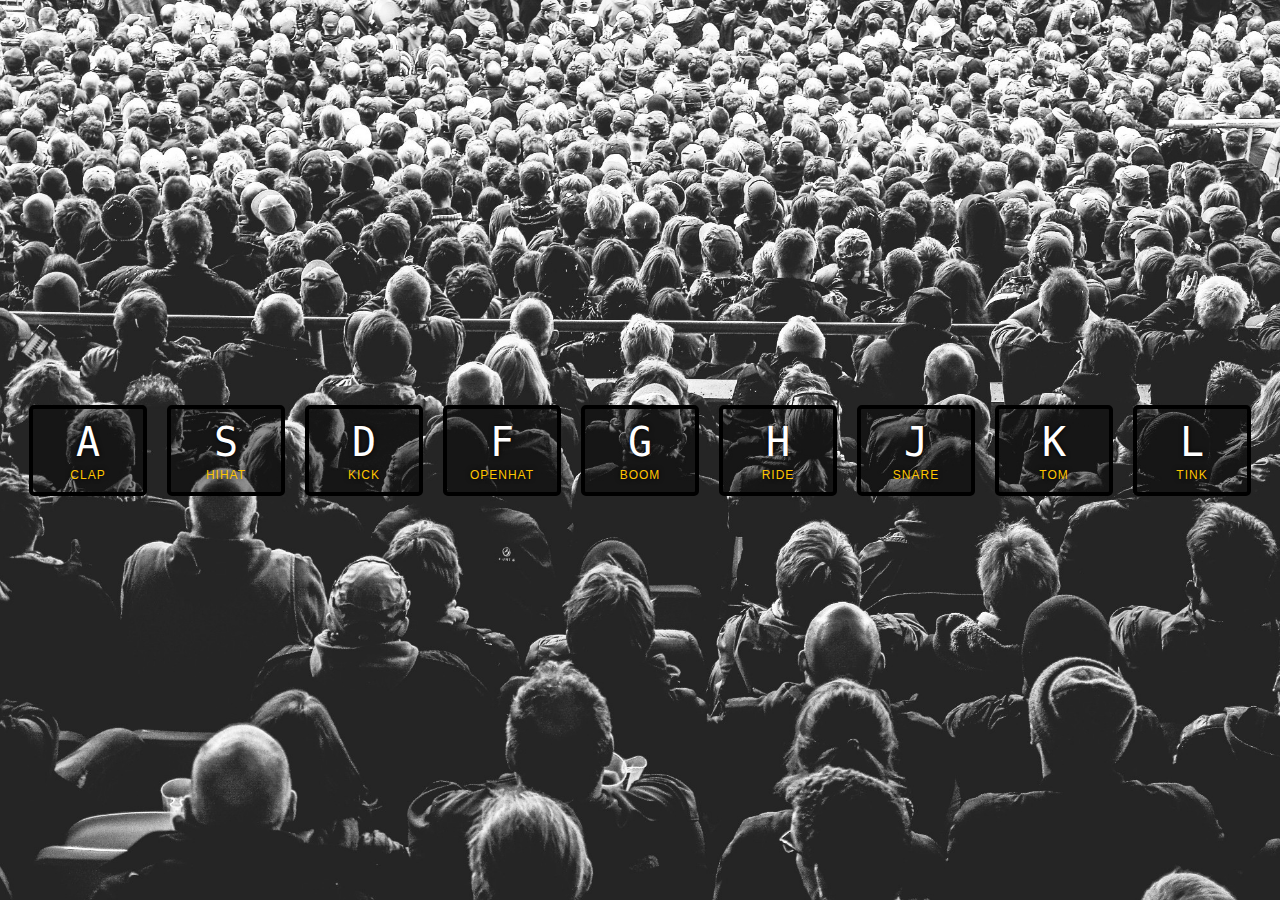
<file: 01-JavaScriptDrumKit/index.html>
<!DOCTYPE html>
<html lang="en">
<head>
  <meta charset="UTF-8">
  <title>JS Drum Kit</title>
  <link rel="stylesheet" href="style.css">
</head>
<body>


  <div class="keys">
    <div data-key="65" class="key">
      <kbd>A</kbd>
      <span class="sound">clap</span>
    </div>
    <div data-key="83" class="key">
      <kbd>S</kbd>
      <span class="sound">hihat</span>
    </div>
    <div data-key="68" class="key">
      <kbd>D</kbd>
      <span class="sound">kick</span>
    </div>
    <div data-key="70" class="key">
      <kbd>F</kbd>
      <span class="sound">openhat</span>
    </div>
    <div data-key="71" class="key">
      <kbd>G</kbd>
      <span class="sound">boom</span>
    </div>
    <div data-key="72" class="key">
      <kbd>H</kbd>
      <span class="sound">ride</span>
    </div>
    <div data-key="74" class="key">
      <kbd>J</kbd>
      <span class="sound">snare</span>
    </div>
    <div data-key="75" class="key">
      <kbd>K</kbd>
      <span class="sound">tom</span>
    </div>
    <div data-key="76" class="key">
      <kbd>L</kbd>
      <span class="sound">tink</span>
    </div>
  </div>

  <audio data-key="65" src="sounds/clap.wav"></audio>
  <audio data-key="83" src="sounds/hihat.wav"></audio>
  <audio data-key="68" src="sounds/kick.wav"></audio>
  <audio data-key="70" src="sounds/openhat.wav"></audio>
  <audio data-key="71" src="sounds/boom.wav"></audio>
  <audio data-key="72" src="sounds/ride.wav"></audio>
  <audio data-key="74" src="sounds/snare.wav"></audio>
  <audio data-key="75" src="sounds/tom.wav"></audio>
  <audio data-key="76" src="sounds/tink.wav"></audio>


<script src="./script.js"></script>

</body>
</html>
</file>
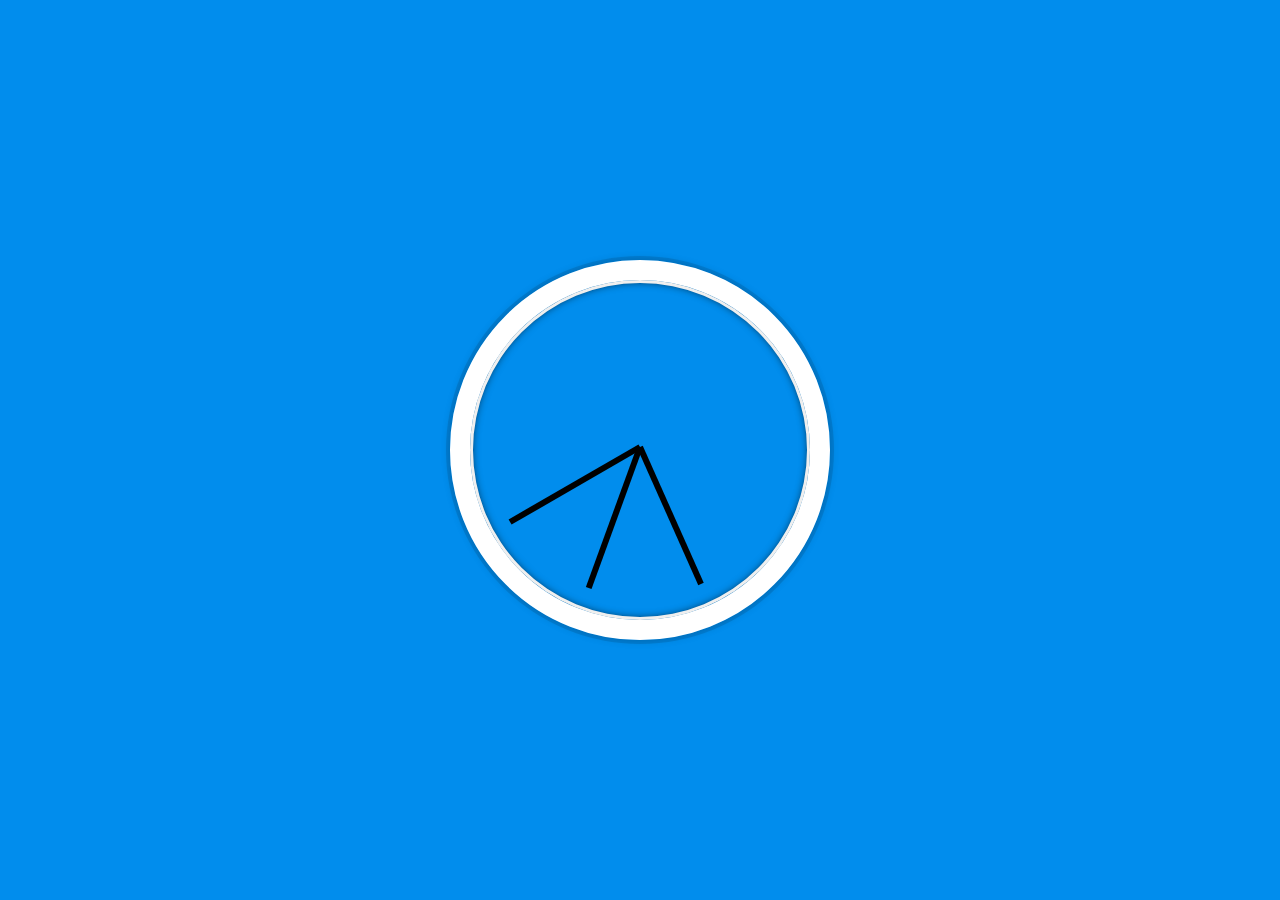
<file: 02 - JS and CSS Clock/index.html>
<!DOCTYPE html>
<html lang="en">
<head>
  <meta charset="UTF-8">
  <title>JS + CSS Clock</title>
  <link rel="stylesheet" href="style.css">
</head>
<body>


    <div class="clock">
      <div class="clock-face">
        <div class="hand hour-hand"></div>
        <div class="hand min-hand"></div>
        <div class="hand second-hand"></div>
      </div>
    </div>
<script src="./script.js"></script>
</body>
</html>
</file>
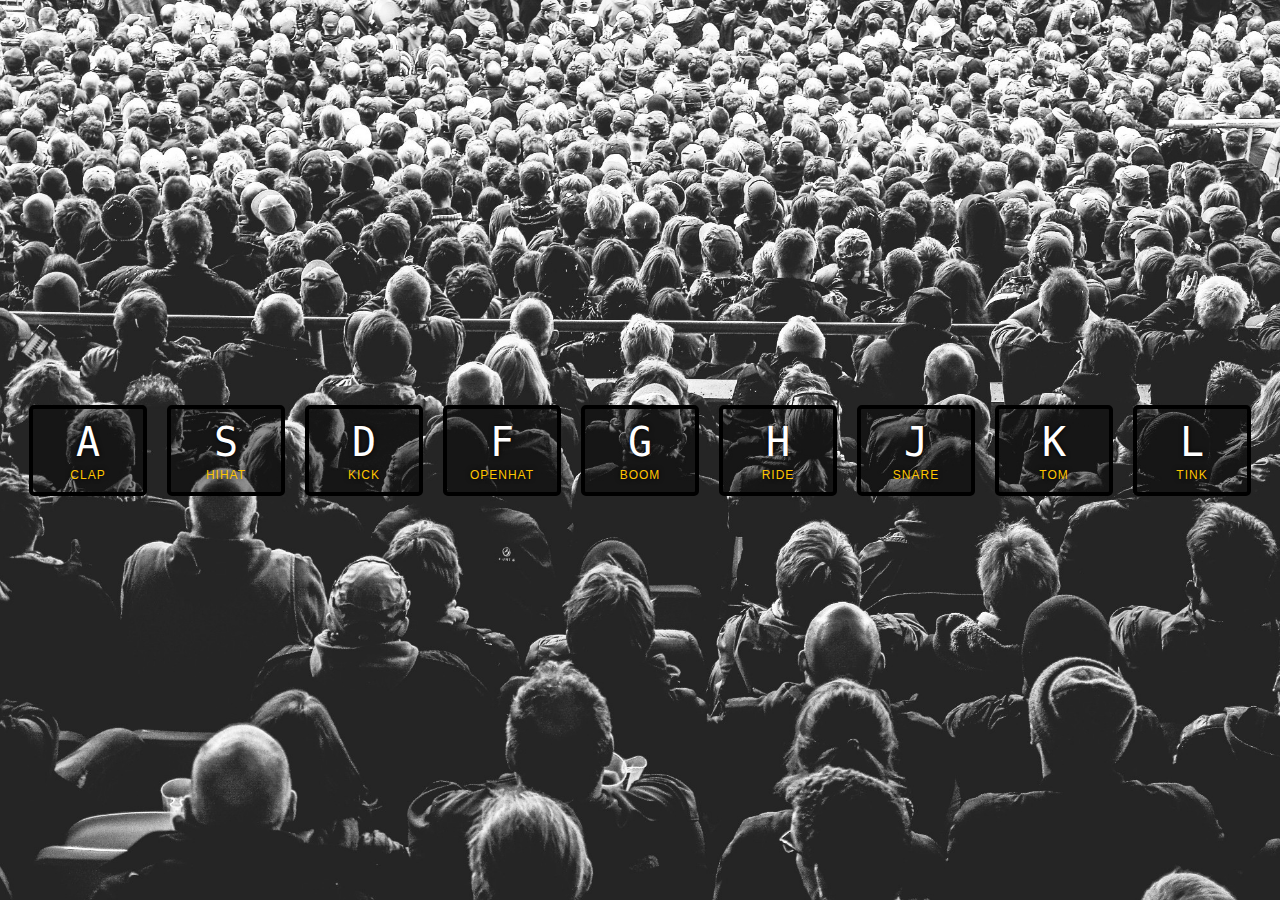
<file: 01-JavaScriptDrumKit/index-FINISHED.html>
<!DOCTYPE html>
<html lang="en">
<head>
  <meta charset="UTF-8">
  <title>JS Drum Kit</title>
  <link rel="stylesheet" href="style.css">
</head>
<body>


  <div class="keys">
    <div data-key="65" class="key">
      <kbd>A</kbd>
      <span class="sound">clap</span>
    </div>
    <div data-key="83" class="key">
      <kbd>S</kbd>
      <span class="sound">hihat</span>
    </div>
    <div data-key="68" class="key">
      <kbd>D</kbd>
      <span class="sound">kick</span>
    </div>
    <div data-key="70" class="key">
      <kbd>F</kbd>
      <span class="sound">openhat</span>
    </div>
    <div data-key="71" class="key">
      <kbd>G</kbd>
      <span class="sound">boom</span>
    </div>
    <div data-key="72" class="key">
      <kbd>H</kbd>
      <span class="sound">ride</span>
    </div>
    <div data-key="74" class="key">
      <kbd>J</kbd>
      <span class="sound">snare</span>
    </div>
    <div data-key="75" class="key">
      <kbd>K</kbd>
      <span class="sound">tom</span>
    </div>
    <div data-key="76" class="key">
      <kbd>L</kbd>
      <span class="sound">tink</span>
    </div>
  </div>

  <audio data-key="65" src="sounds/clap.wav"></audio>
  <audio data-key="83" src="sounds/hihat.wav"></audio>
  <audio data-key="68" src="sounds/kick.wav"></audio>
  <audio data-key="70" src="sounds/openhat.wav"></audio>
  <audio data-key="71" src="sounds/boom.wav"></audio>
  <audio data-key="72" src="sounds/ride.wav"></audio>
  <audio data-key="74" src="sounds/snare.wav"></audio>
  <audio data-key="75" src="sounds/tom.wav"></audio>
  <audio data-key="76" src="sounds/tink.wav"></audio>

<script>
  function removeTransition(e) {
    if (e.propertyName !== 'transform') return;
    e.target.classList.remove('playing');
  }

  function playSound(e) {
    const audio = document.querySelector(`audio[data-key="${e.keyCode}"]`);
    const key = document.querySelector(`div[data-key="${e.keyCode}"]`);
    if (!audio) return;

    key.classList.add('playing');
    audio.currentTime = 0;
    audio.play();
  }

  const keys = Array.from(document.querySelectorAll('.key'));
  keys.forEach(key => key.addEventListener('transitionend', removeTransition));
  window.addEventListener('keydown', playSound);
</script>


</body>
</html>
</file>
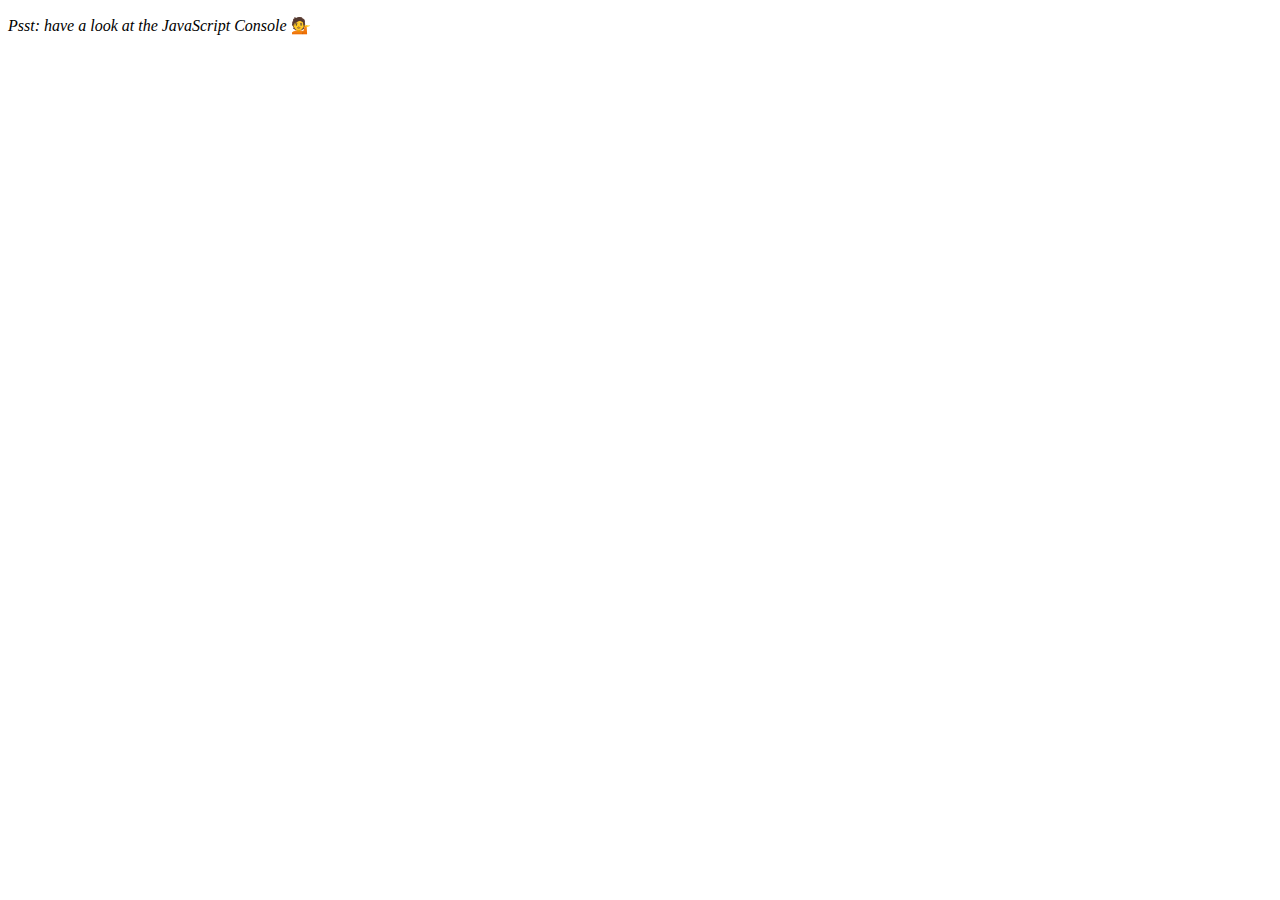
<file: 04 - Array Cardio Day 1/index-START.html>
<!DOCTYPE html>
<html lang="en">
<head>
  <meta charset="UTF-8">
  <title>Array Cardio 💪</title>
</head>
<body>
  <p><em>Psst: have a look at the JavaScript Console</em> 💁</p>
  <script>
    // Get your shorts on - this is an array workout!
    // ## Array Cardio Day 1

    // Some data we can work with

    const inventors = [
      { first: 'Albert', last: 'Einstein', year: 1879, passed: 1955 },
      { first: 'Isaac', last: 'Newton', year: 1643, passed: 1727 },
      { first: 'Galileo', last: 'Galilei', year: 1564, passed: 1642 },
      { first: 'Marie', last: 'Curie', year: 1867, passed: 1934 },
      { first: 'Johannes', last: 'Kepler', year: 1571, passed: 1630 },
      { first: 'Nicolaus', last: 'Copernicus', year: 1473, passed: 1543 },
      { first: 'Max', last: 'Planck', year: 1858, passed: 1947 },
      { first: 'Katherine', last: 'Blodgett', year: 1898, passed: 1979 },
      { first: 'Ada', last: 'Lovelace', year: 1815, passed: 1852 },
      { first: 'Sarah E.', last: 'Goode', year: 1855, passed: 1905 },
      { first: 'Lise', last: 'Meitner', year: 1878, passed: 1968 },
      { first: 'Hanna', last: 'Hammarström', year: 1829, passed: 1909 }
    ];

    const people = [
      'Bernhard, Sandra', 'Bethea, Erin', 'Becker, Carl', 'Bentsen, Lloyd', 'Beckett, Samuel', 'Blake, William', 'Berger, Ric', 'Beddoes, Mick', 'Beethoven, Ludwig',
      'Belloc, Hilaire', 'Begin, Menachem', 'Bellow, Saul', 'Benchley, Robert', 'Blair, Robert', 'Benenson, Peter', 'Benjamin, Walter', 'Berlin, Irving',
      'Benn, Tony', 'Benson, Leana', 'Bent, Silas', 'Berle, Milton', 'Berry, Halle', 'Biko, Steve', 'Beck, Glenn', 'Bergman, Ingmar', 'Black, Elk', 'Berio, Luciano',
      'Berne, Eric', 'Berra, Yogi', 'Berry, Wendell', 'Bevan, Aneurin', 'Ben-Gurion, David', 'Bevel, Ken', 'Biden, Joseph', 'Bennington, Chester', 'Bierce, Ambrose',
      'Billings, Josh', 'Birrell, Augustine', 'Blair, Tony', 'Beecher, Henry', 'Biondo, Frank'
    ];
    
    // Array.prototype.filter()
    // 1. Filter the list of inventors for those who were born in the 1500's
    const a = inventors.filter(inventor => inventor.year >=1500 && inventor.year <= 1600);
    console.table(a)

    // Array.prototype.map()
    // 2. Give us an array of the inventors first and last names
    const b = inventors.map(inventor => `${inventor.first} ${inventor.last}`);
    console.table(b)
    // Array.prototype.sort()
    // 3. Sort the inventors by birthdate, oldest to youngest
    const c = inventors.sort((a, b) => a.year > b.year ? 1 : -1);
    console.table(c);
    // Array.prototype.reduce()
    // 4. How many years did all the inventors live all together?
    const d = inventors.reduce((total, inventor) => {
      return total + (inventor.passed - inventor.year);
    }, 0);

    console.log(d);
    // 5. Sort the inventors by years lived
    const e = inventors.sort(function(a, b) {
      const lastInventor = a.passed - a.year;
      const nextInventor = b.passed - b.year;
      return lastInventor > nextInventor ? -1 : 1;
    });
    console.table(e);
    // 6. create a list of Boulevards in Paris that contain 'de' anywhere in the name
    // https://en.wikipedia.org/wiki/Category:Boulevards_in_Paris


    // 7. sort Exercise
    // Sort the people alphabetically by last name
    const i = people.sort((lastOne, nextOne) => {
      const [aLast, aFirst] = lastOne.split(', ');
      const [bLast, bFirst] = nextOne.split(', ');
      return aLast > bLast ? 1 : -1;
    });
    console.table(i);
    // 8. Reduce Exercise
    // Sum up the instances of each of these
    const data = ['car', 'car', 'truck', 'truck', 'bike', 'walk', 'car', 'van', 'bike', 'walk', 'car', 'van', 'car', 'truck' ];
    const t = data.reduce(function(obj, item) {
      if (!obj[item]) {
        obj[item] = 0;
      }
      obj[item]++;
      return obj;
    }, {});

    console.table(t);
  </script>
</body>
</html>
</file>
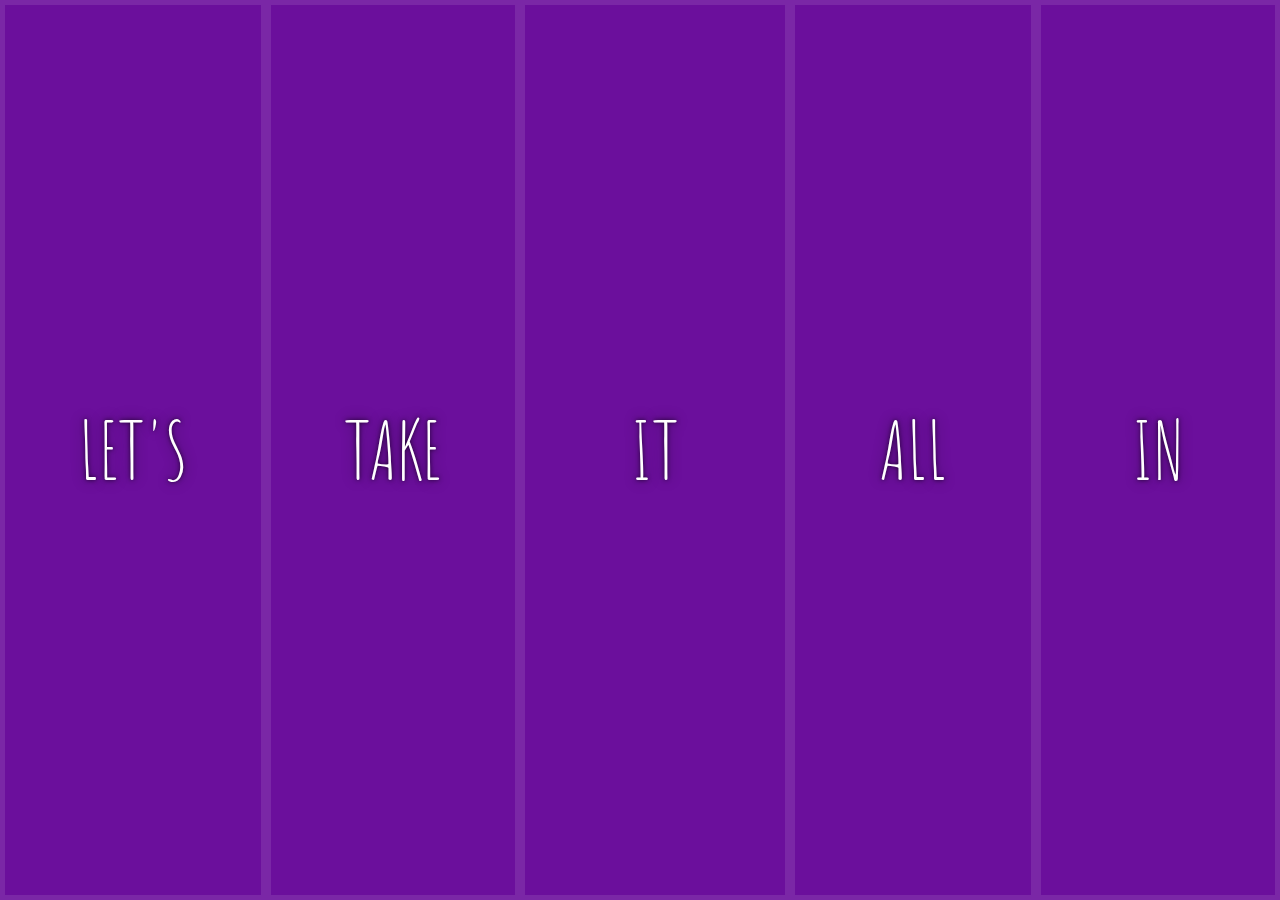
<file: 05 - Flex Panel Gallery/index-START.html>
<!DOCTYPE html>
<html lang="en">
  <head>
    <meta charset="UTF-8" />
    <title>Flex Panels 💪</title>
    <link
      href="https://fonts.googleapis.com/css?family=Amatic+SC"
      rel="stylesheet"
      type="text/css"
    />
  </head>
  <body>
    <style>
      html {
        box-sizing: border-box;
        background: #ffc600;
        font-family: "helvetica neue";
        font-size: 20px;
        font-weight: 200;
      }

      body {
        margin: 0;
      }

      *,
      *:before,
      *:after {
        box-sizing: inherit;
      }

      .panels {
        display: flex;
        min-height: 100vh;
        overflow: hidden;
      }

      .panel {
        display: flex;
        flex-direction: column;
        justify-content: center;
        align-items: center;
        flex-grow: 1;
        background: #6b0f9c;
        box-shadow: inset 0 0 0 5px rgba(255, 255, 255, 0.1);
        color: white;
        text-align: center;
        align-items: center;
        /* Safari transitionend event.propertyName === flex */
        /* Chrome + FF transitionend event.propertyName === flex-grow */
        transition: font-size 0.7s cubic-bezier(0.61, -0.19, 0.7, -0.11),
          flex 0.7s cubic-bezier(0.61, -0.19, 0.7, -0.11), background 0.2s;
        font-size: 20px;
        background-size: cover;
        background-position: center;
      }

      .panel1 {
        background-image: url(https://source.unsplash.com/gYl-UtwNg_I/1500x1500);
      }
      .panel2 {
        background-image: url(https://source.unsplash.com/rFKUFzjPYiQ/1500x1500);
      }
      .panel3 {
        background-image: url(https://images.unsplash.com/photo-1465188162913-8fb5709d6d57?ixlib=rb-0.3.5&q=80&fm=jpg&crop=faces&cs=tinysrgb&w=1500&h=1500&fit=crop&s=967e8a713a4e395260793fc8c802901d);
      }
      .panel4 {
        background-image: url(https://source.unsplash.com/ITjiVXcwVng/1500x1500);
      }
      .panel5 {
        background-image: url(https://source.unsplash.com/3MNzGlQM7qs/1500x1500);
      }

      /* Flex Children */
      .panel > * {
        margin: 0;
        width: 100%;
        transition: transform 0.5s;
        flex: 1 0 auto;
        display: flex;
        justify-content: center;
        align-items: center;
      }

      .panel > *:first-child {
        transform: translateY(-100%);
      }
      .panel.open-active > *:first-child {
        transform: translateY(0);
      }
      .panel > *:last-child {
        transform: translateY(100%);
      }
      .panel.open-active > *:last-child {
        transform: translateY(0);
      }

      .panel p {
        text-transform: uppercase;
        font-family: "Amatic SC", cursive;
        text-shadow: 0 0 4px rgba(0, 0, 0, 0.72), 0 0 14px rgba(0, 0, 0, 0.45);
        font-size: 2em;
      }

      .panel p:nth-child(2) {
        font-size: 4em;
      }

      .panel.open {
        flex: 5;
        font-size: 40px;
      }

      @media only screen and (max-width: 600px) {
        .panel p {
          font-size: 1em;
        }
      }
    </style>

    <div class="panels">
      <div class="panel panel1">
        <p>Hey</p>
        <p>Let's</p>
        <p>Dance</p>
      </div>
      <div class="panel panel2">
        <p>Give</p>
        <p>Take</p>
        <p>Receive</p>
      </div>
      <div class="panel panel3">
        <p>Experience</p>
        <p>It</p>
        <p>Today</p>
      </div>
      <div class="panel panel4">
        <p>Give</p>
        <p>All</p>
        <p>You can</p>
      </div>
      <div class="panel panel5">
        <p>Life</p>
        <p>In</p>
        <p>Motion</p>
      </div>
    </div>

    <script>
      const panels = document.querySelectorAll(".panel");

      function toggleOpen() {
        console.log("Hello");
        this.classList.toggle("open");
      }

      function toggleActive(e) {
        console.log(e.propertyName);
        if (e.propertyName.includes("flex")) {
          this.classList.toggle("open-active");
        }
      }

      panels.forEach((panel) => panel.addEventListener("click", toggleOpen));
      panels.forEach((panel) =>
        panel.addEventListener("transitionend", toggleActive)
      );
    </script>
  </body>
</html>
</file>
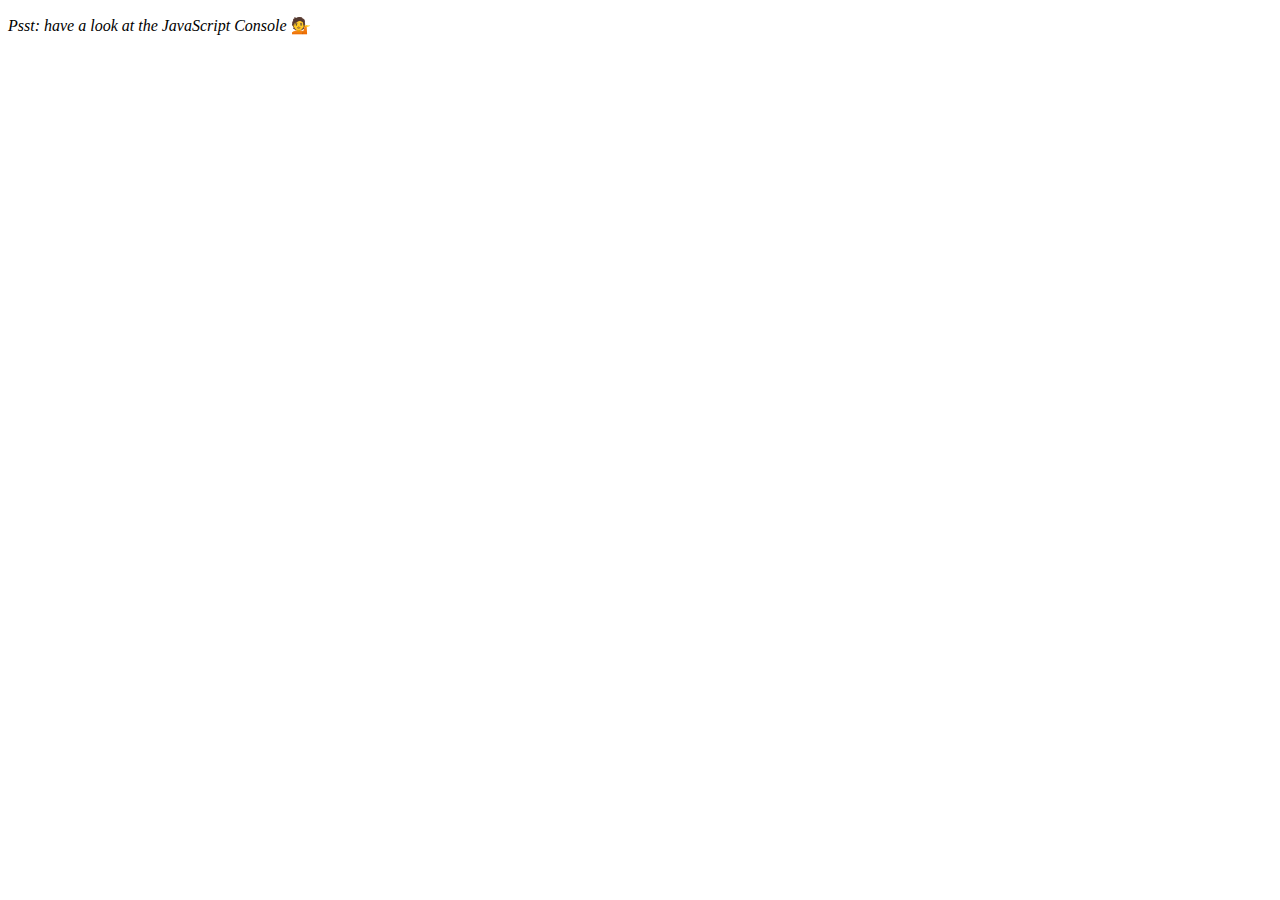
<file: 07 - Array Cardio Day 2/index-START.html>
<!DOCTYPE html>
<html lang="en">
  <head>
    <meta charset="UTF-8" />
    <title>Array Cardio 💪💪</title>
  </head>
  <body>
    <p><em>Psst: have a look at the JavaScript Console</em> 💁</p>
    <script>
      // ## Array Cardio Day 2

      const people = [
        { name: "Wes", year: 1988 },
        { name: "Kait", year: 1986 },
        { name: "Irv", year: 1970 },
        { name: "Lux", year: 2015 },
      ];

      const comments = [
        { text: "Love this!", id: 523423 },
        { text: "Super good", id: 823423 },
        { text: "You are the best", id: 2039842 },
        { text: "Ramen is my fav food ever", id: 123523 },
        { text: "Nice Nice Nice!", id: 542328 },
      ];

      // Some and Every Checks
      // Array.prototype.some() // is at least one person 19 or older?
      // Array.prototype.every() // is everyone 19 or older?
      const isAdult = people.some(
        (person) => new Date().getFullYear() - person.year >= 19
      );
      console.log({ isAdult });
      const allAdults = people.every(
        (person) => new Date().getFullYear() - person.year >= 19
      );
      console.log({ allAdults });
      // Array.prototype.find()
      // Find is like filter, but instead returns just the one you are looking for
      // find the comment with the ID of 823423
      console.log(comments.find(item => item.id === 823423));
      // Array.prototype.findIndex()
      // Find the comment with this ID
      // delete the comment with the ID of 823423
      const i =comments.findIndex(item => item.id === 823423);
      console.log([...comments.slice(0, i), ...comments.slice(i+1)]);
    </script>
  </body>
</html>
</file>
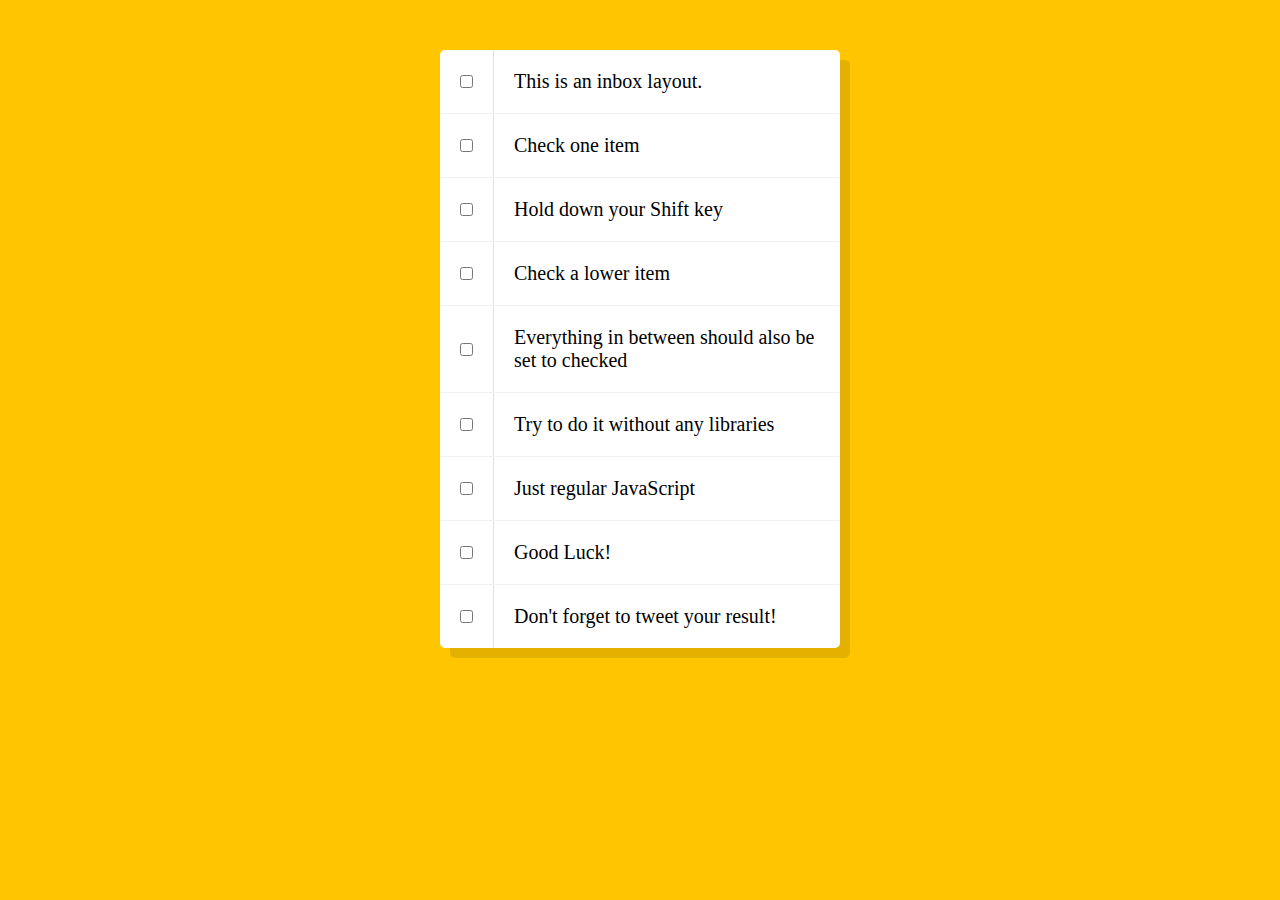
<file: 10 - Hold Shift and Check Checkboxes/index-START.html>
<!DOCTYPE html>
<html lang="en">
  <head>
    <meta charset="UTF-8" />
    <title>Hold Shift to Check Multiple Checkboxes</title>
  </head>
  <body>
    <style>
      html {
        font-family: sans-serif;
        background: #ffc600;
      }

      .inbox {
        max-width: 400px;
        margin: 50px auto;
        background: white;
        border-radius: 5px;
        box-shadow: 10px 10px 0 rgba(0, 0, 0, 0.1);
      }

      .item {
        display: flex;
        align-items: center;
        border-bottom: 1px solid #f1f1f1;
      }

      .item:last-child {
        border-bottom: 0;
      }

      input:checked + p {
        background: #f9f9f9;
        text-decoration: line-through;
      }

      input[type="checkbox"] {
        margin: 20px;
      }

      p {
        margin: 0;
        padding: 20px;
        transition: background 0.2s;
        flex: 1;
        font-family: "helvetica neue";
        font-size: 20px;
        font-weight: 200;
        border-left: 1px solid #d1e2ff;
      }
    </style>
    <!--
   The following is a common layout you would see in an email client.

   When a user clicks a checkbox, holds Shift, and then clicks another checkbox a few rows down, all the checkboxes inbetween those two checkboxes should be checked.

  -->
    <div class="inbox">
      <div class="item">
        <input type="checkbox" />
        <p>This is an inbox layout.</p>
      </div>
      <div class="item">
        <input type="checkbox" />
        <p>Check one item</p>
      </div>
      <div class="item">
        <input type="checkbox" />
        <p>Hold down your Shift key</p>
      </div>
      <div class="item">
        <input type="checkbox" />
        <p>Check a lower item</p>
      </div>
      <div class="item">
        <input type="checkbox" />
        <p>Everything in between should also be set to checked</p>
      </div>
      <div class="item">
        <input type="checkbox" />
        <p>Try to do it without any libraries</p>
      </div>
      <div class="item">
        <input type="checkbox" />
        <p>Just regular JavaScript</p>
      </div>
      <div class="item">
        <input type="checkbox" />
        <p>Good Luck!</p>
      </div>
      <div class="item">
        <input type="checkbox" />
        <p>Don't forget to tweet your result!</p>
      </div>
    </div>

    <script>
      const checkboxes = document.querySelectorAll(
        '.inbox input[type="checkbox"]'
      );
      let lastChecked;
      function handleCheck(e) {
        let inBetween = false;
        if (e.shiftKey && this.checked) {
          checkboxes.forEach((checkbox) => {
            if (checkbox === this || checkbox === lastChecked) {
              inBetween = !inBetween;
            }
            if (inBetween) {
              checkbox.checked = true;
            }
          });
        }
        lastChecked = this;
      }
      checkboxes.forEach((checkbox) =>
        checkbox.addEventListener("click", handleCheck)
      );
    </script>
  </body>
</html>
</file>
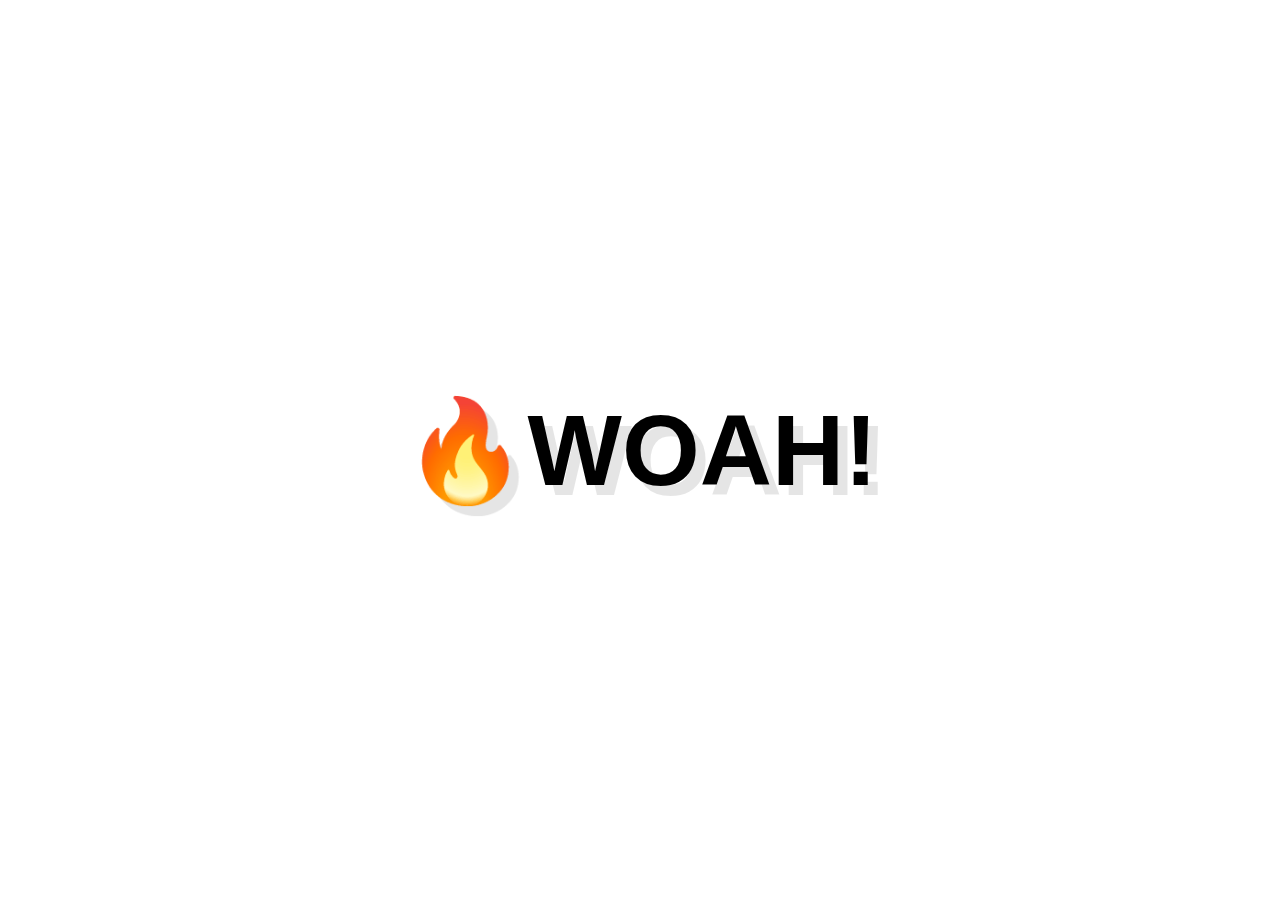
<file: 16 - Mouse Move Shadow/index-START.html>
<!DOCTYPE html>
<html lang="en">
  <head>
    <meta charset="UTF-8" />
    <title>Mouse Shadow</title>
  </head>
  <body>
    <div class="hero">
      <h1 contenteditable>🔥WOAH!</h1>
    </div>

    <style>
      html {
        color: black;
        font-family: sans-serif;
      }

      body {
        margin: 0;
      }

      .hero {
        min-height: 100vh;
        display: flex;
        justify-content: center;
        align-items: center;
        color: black;
      }

      h1 {
        text-shadow: 10px 10px 0 rgba(0, 0, 0, .1);
        font-size: 100px;
      }
    </style>

    <script>
      const hero = document.querySelector(".hero");
      const text = hero.querySelector("h1");
      const walk = 500; // 500px

      function shadow(e) {
        const { offsetWidth: width, offsetHeight: height } = hero;
        let { offsetX: x, offsetY: y } = e;

        if (this !== e.target) {
          x = x + e.target.offsetLeft;
          y = y + e.target.offsetTop;
        }

        const xWalk = Math.round((x / width) * walk - walk / 2);
        const yWalk = Math.round((y / height) * walk - walk / 2);

        text.style.textShadow = `
      ${xWalk}px ${yWalk}px 0 rgba(255,0,255,0.7),
      ${xWalk * -1}px ${yWalk}px 0 rgba(0,255,255,0.7),
      ${yWalk}px ${xWalk * -1}px 0 rgba(0,255,0,0.7),
      ${yWalk * -1}px ${xWalk}px 0 rgba(0,0,255,0.7)
    `;
      }

      hero.addEventListener("mousemove", shadow);
    </script>
  </body>
</html>
</file>
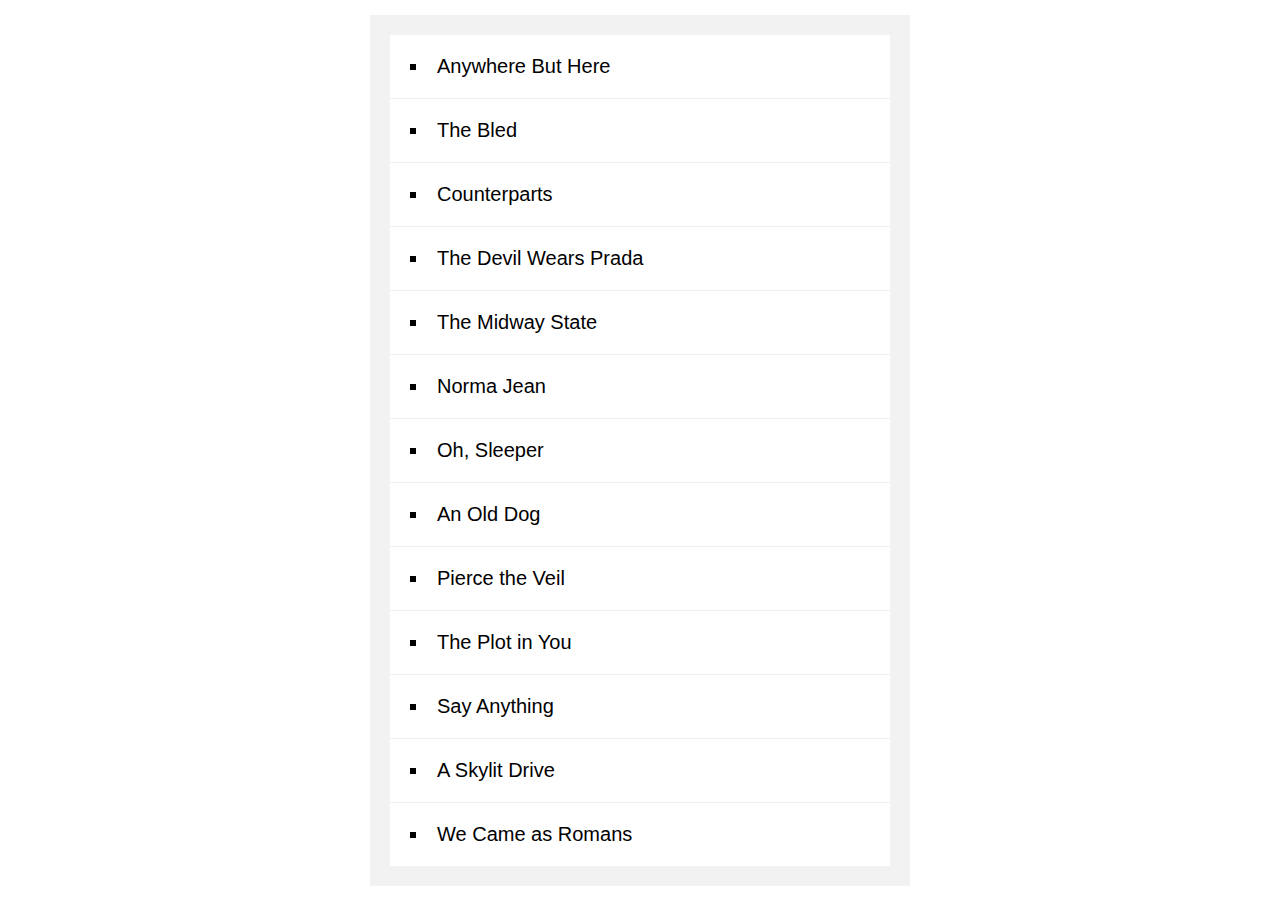
<file: 17 - Sort Without Articles/index-START.html>
<!DOCTYPE html>
<html lang="en">
<head>
  <meta charset="UTF-8">
  <title>Sort Without Articles</title>
</head>
<body>

  <style>
    body {
      margin: 0;
      font-family: sans-serif;
      background: url("https://source.unsplash.com/nDqA4d5NL0k/2000x2000");
      background-size: cover;
      display: flex;
      align-items: center;
      min-height: 100vh;
    }

    #bands {
      list-style: inside square;
      font-size: 20px;
      background: white;
      width: 500px;
      margin: auto;
      padding: 0;
      box-shadow: 0 0 0 20px rgba(0, 0, 0, 0.05);
    }
    
    #bands li {
      border-bottom: 1px solid #efefef;
      padding: 20px;
    }
    
    #bands li:last-child {
      border-bottom: 0;
    }

    a {
      color: #ffc600;
      text-decoration: none;
    }

  </style>

  <ul id="bands"></ul>

<script>
const bands = ['The Plot in You', 'The Devil Wears Prada', 'Pierce the Veil', 'Norma Jean', 'The Bled', 'Say Anything', 'The Midway State', 'We Came as Romans', 'Counterparts', 'Oh, Sleeper', 'A Skylit Drive', 'Anywhere But Here', 'An Old Dog'];
const list = document.getElementById('bands');
function strip(bandName) {
  return bandName.replace(/^(a |the |an )/i, '').trim();
}

const sortedBands = bands.sort((a, b) => strip(a) > strip(b) ? 1 : -1);
list.innerHTML = sortedBands.map(band => `<li>${band}</li>`).join('');

</script>

</body>
</html>
</file>
<file: 01-JavaScriptDrumKit/style.css>
html {
  font-size: 10px;
  background: url('./background.jpg') bottom center;
  background-size: cover;
}

body,html {
  margin: 0;
  padding: 0;
  font-family: sans-serif;
}

.keys {
  display: flex;
  flex: 1;
  min-height: 100vh;
  align-items: center;
  justify-content: center;
}

.key {
  position: relative;
  border: .4rem solid black;
  border-radius: .5rem;
  margin: 1rem;
  font-size: 1.5rem;
  padding: 1rem .5rem;
  transition: all .07s ease;
  width: 10rem;
  text-align: center;
  color: white;
  background: rgba(0,0,0,0.4);
  text-shadow: 0 0 .5rem black;
  cursor: pointer;
  overflow: hidden;
}

.playing {
  transform: scale(1.1);
  border-color: #ffc600;
  box-shadow: 0 0 1rem #ffc600;
}

kbd {
  display: block;
  font-size: 4rem;
}

.sound {
  font-size: 1.2rem;
  text-transform: uppercase;
  letter-spacing: .1rem;
  color: #ffc600;
}

.circle {
  position: absolute;
  background-color: #fff;
  width: 100px;
  height: 100px;
  border-radius: 50%;
  z-index: 1;
  transform: translate(-50%, -50%) scale(0);
  animation: scale 0.5s ease-out;
}

@keyframes scale {
  to {
    transform: translate(-50%, -50%) scale(3);
    opacity: 0;
  }
}
</file>
<file: 02 - JS and CSS Clock/style.css>
html {
  background: #018DED url(https://unsplash.it/1500/1000?image=881&blur=5);
  background-size: cover;
  font-family: 'helvetica neue';
  text-align: center;
  font-size: 10px;
}

body {
  margin: 0;
  font-size: 2rem;
  display: flex;
  flex: 1;
  min-height: 100vh;
  align-items: center;
}

.clock {
  width: 30rem;
  height: 30rem;
  border: 20px solid white;
  border-radius: 50%;
  margin: 50px auto;
  position: relative;
  padding: 2rem;
  box-shadow:
    0 0 0 4px rgba(0,0,0,0.1),
    inset 0 0 0 3px #EFEFEF,
    inset 0 0 10px black,
    0 0 10px rgba(0,0,0,0.2);
}

.clock-face {
  position: relative;
  width: 100%;
  height: 100%;
  transform: translateY(-3px); /* account for the height of the clock hands */
}

.hand {
  width: 6px;
  height: 50%;
  background: black;
  position: absolute;
  left: calc(50% - 3px);
  transform-origin: 50% 100%;
}
</file>
